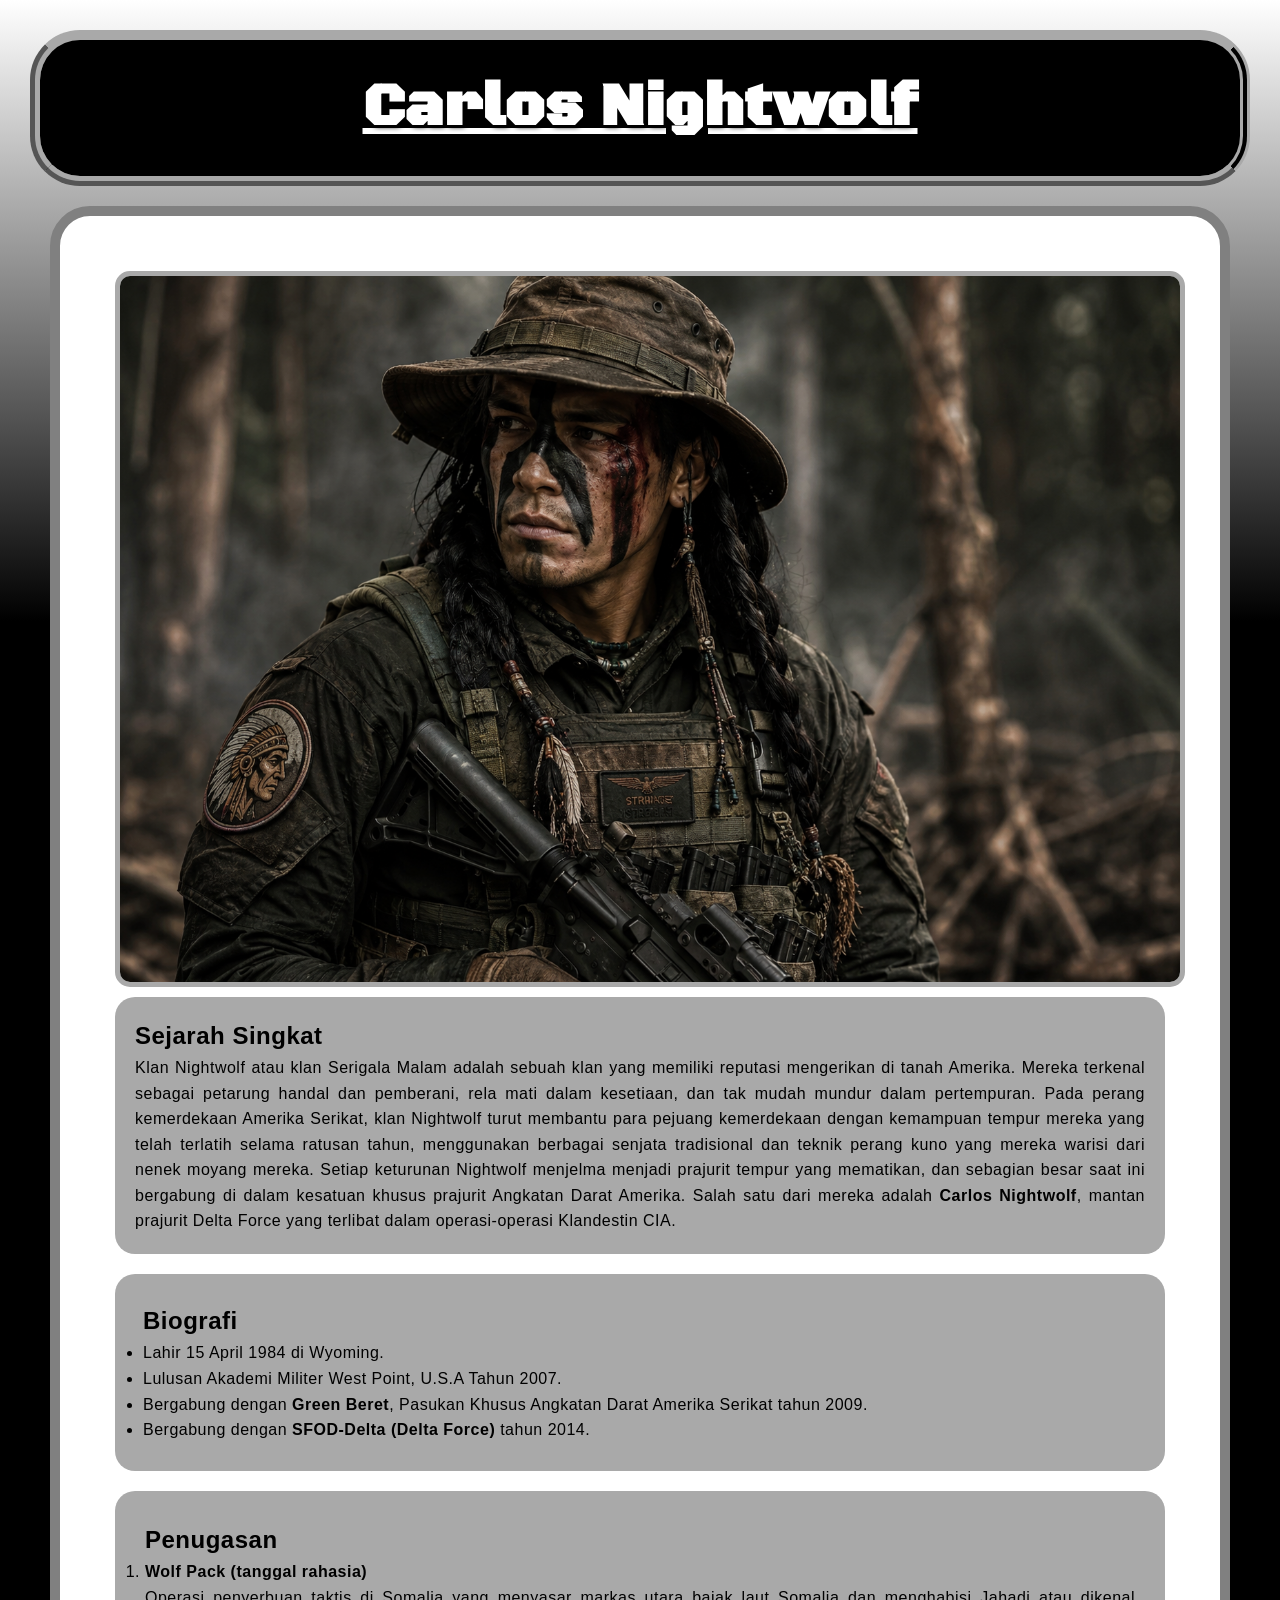
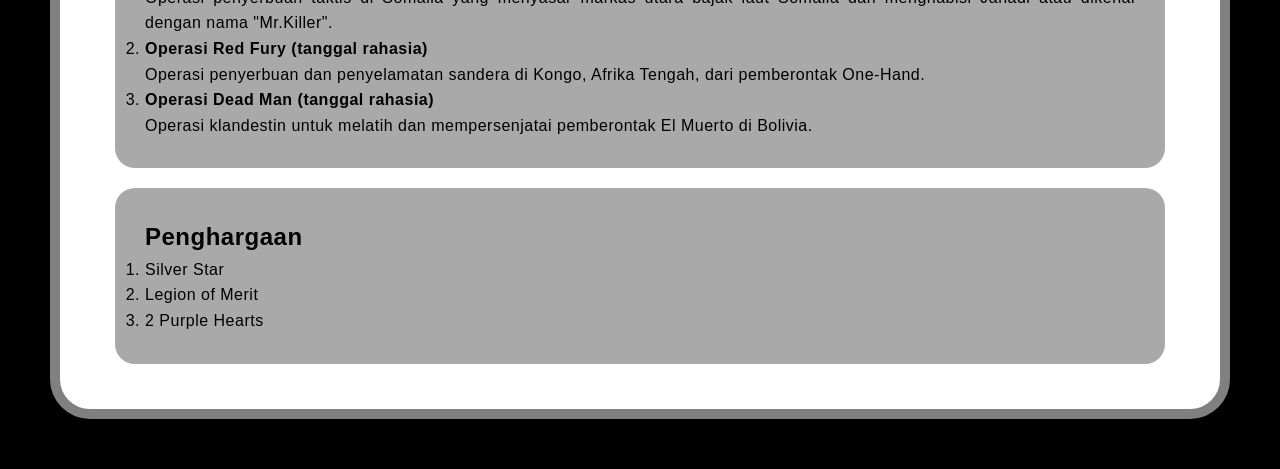
<file: index.html>
<!DOCTYPE html>
<html lang="en">
<head>
    <meta charset="UTF-8">
    <meta name="viewport" content="width=device-width, initial-scale=1.0">
    <link href="styles.css" rel="stylesheet">
    <link href="https://fonts.googleapis.com/css2?family=Black+Ops+One&display=swap" rel="stylesheet">
    <title>Carlos Nightwolf Tribute Page</title>
</head>
<body>
    <header id="nama"><h1>Carlos Nightwolf</h1></header>
    
    <div class="konten">
        <img class="profile-pic" src="Nightwolf.png" alt="Carlos Nightwolf"/>

        <!--Short history-->
        <section class="sejarah-singkat">
        <h2>Sejarah Singkat</h2>
        <p>Klan Nightwolf atau klan Serigala Malam adalah sebuah klan yang memiliki reputasi mengerikan di tanah Amerika. Mereka terkenal sebagai petarung handal dan pemberani, rela mati dalam kesetiaan, dan tak mudah mundur dalam pertempuran. Pada perang kemerdekaan Amerika Serikat, klan Nightwolf turut membantu para pejuang kemerdekaan dengan kemampuan tempur mereka yang telah terlatih selama ratusan tahun, menggunakan berbagai senjata tradisional dan teknik perang kuno yang mereka warisi dari nenek moyang mereka. Setiap keturunan Nightwolf menjelma menjadi prajurit tempur yang mematikan, dan sebagian besar saat ini bergabung di dalam kesatuan khusus prajurit Angkatan Darat Amerika. Salah satu dari mereka adalah <b>Carlos Nightwolf</b>, mantan prajurit Delta Force yang terlibat dalam operasi-operasi Klandestin CIA.
        </section>

        <!--biografi-->
        <section class="biografi">
        <h2>Biografi</h2>
        <ul>
            <li>Lahir 15 April 1984 di Wyoming.</li>
            <li>Lulusan Akademi Militer West Point, U.S.A Tahun 2007.</li>
            <li>Bergabung dengan <b>Green Beret</b>, Pasukan Khusus Angkatan Darat Amerika Serikat tahun 2009.</li>
            <li>Bergabung dengan <b>SFOD-Delta (Delta Force)</b> tahun 2014.</li>    
        </ul>
        </section>

        <!--operasi-->
        <section class="operasi">
        <h2>Penugasan</h2>
        <ol>
            <li>
                <strong>Wolf Pack (tanggal rahasia)</strong>
                <p>Operasi penyerbuan taktis di Somalia yang menyasar markas utara bajak laut Somalia dan menghabisi Jahadi atau dikenal dengan nama "Mr.Killer".</p>
            </li>
            <li>
                <strong>Operasi Red Fury (tanggal rahasia)</strong>
                <p>Operasi penyerbuan dan penyelamatan sandera di Kongo, Afrika Tengah, dari pemberontak One-Hand.</p>
            </li>
            <li>
                <strong>Operasi Dead Man (tanggal rahasia)</strong>
                <p>Operasi klandestin untuk melatih dan mempersenjatai pemberontak El Muerto di Bolivia.</p>
            </li>
        </ol>
        </section>

        <!--penghargaan-->
        <section class="penghargaan">
        <h2>Penghargaan</h2>
        <ol>
            <li>Silver Star</li>
            <li>Legion of Merit</li>
            <li>2 Purple Hearts</li>
        </ol>
        </section>
    </div>
</body>
</html>
</file>
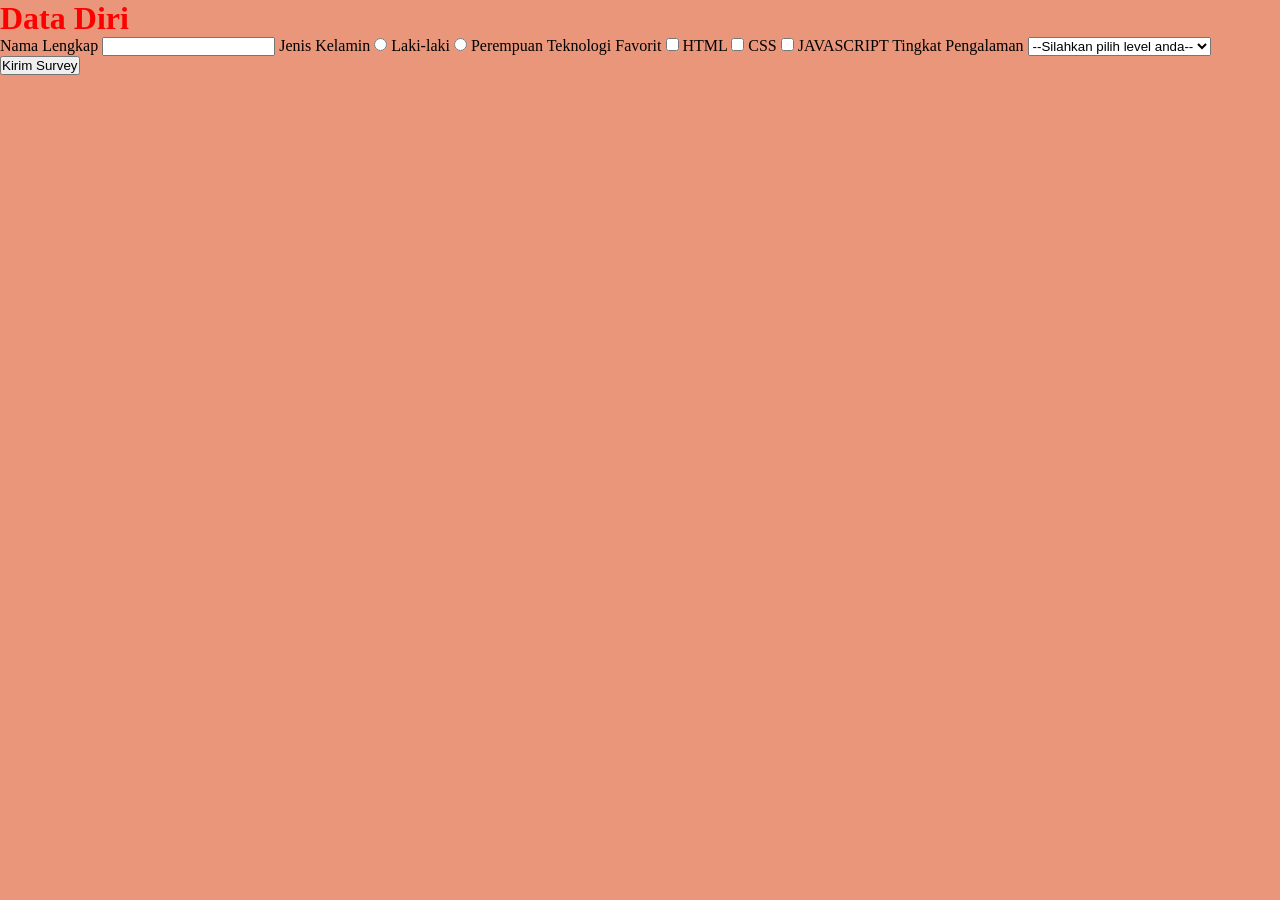
<file: biodata-form/index.html>
<!doctype html>
<html lang="en">
  <head>
    <meta charset="UTF-8" />
    <meta name="viewport" content="width=device-width, initial-scale=1.0" />
    <link rel="stylesheet" href="styles.css" />
    <title>Biodata Form</title>
  </head>
  <body>
    <h1>Data Diri</h1>

    <label for="full-name">Nama Lengkap</label>
    <input type="text" id="full-name" name="fullname" required />

    <label>Jenis Kelamin</label>
    <input type="radio" id="male-id" name="male" value="choosemale" />
    <label for="male-id">Laki-laki</label>
    <input type="radio" id="female-id" name="female" value="choosefemale" />
    <label for="female-id">Perempuan</label>

    <label>Teknologi Favorit</label>
    <input type="checkbox" id="html-input" name="htmlchoice" value="html" />
    <label for="html-input">HTML</label>

    <input type="checkbox" id="css-input" name="css" value="css" />
    <label for="css-input">CSS</label>

    <input
      type="checkbox"
      id="javascript-input"
      name="javascript"
      value="javascript"
    />
    <label for="javascript-input">JAVASCRIPT</label>

    <label for="experience-level">Tingkat Pengalaman</label>
    <select id="experience-level">
      <option value="">--Silahkan pilih level anda--</option>
      <option value="pemula">Pemula</option>
      <option value="amatir">Amatir</option>
      <option value="mahir">Mahir</option>
      <option value="profesional">Pro</option>
      <option value="dewa">Tingkat Dewa</option>
    </select>

    <button>Kirim Survey</button>
  </body>
</html>
</file>
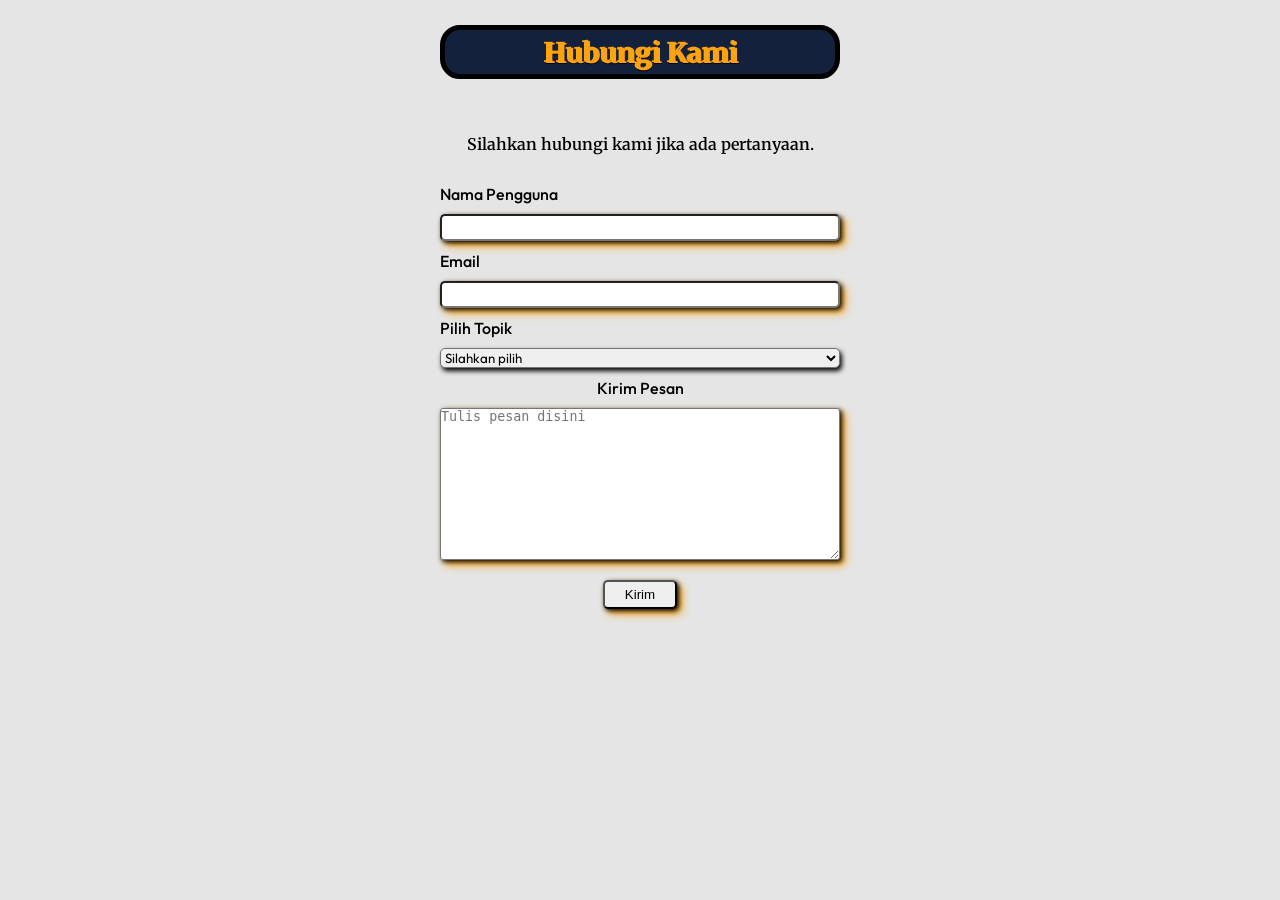
<file: contact us-V1/index.html>
<!DOCTYPE html>
<html lang="en">
<head>
    <meta charset="UTF-8">
    <meta name="viewport" content="width=device-width, initial-scale=1.0">
    <link rel="preconnect" href="https://fonts.googleapis.com">
    <link rel="preconnect" href="https://fonts.gstatic.com" crossorigin>
    <link href="https://fonts.googleapis.com/css2?family=Black+Ops+One&family=Caacupe+One&family=Merriweather:ital,opsz,wght@0,18..144,300..900;1,18..144,300..900&family=Outfit:wght@100..900&display=swap" rel="stylesheet">
    <link rel="stylesheet" href="styles.css">
    <title>Contact Us</title>
</head>
<body>
    <div class="form-header">
    <h1>Hubungi Kami</h1>
    <p>Silahkan hubungi kami jika ada pertanyaan.</p>
    </div>

    <div class="form-group">
    <label for="user-name">Nama Pengguna</label>
    <input
        type="text"
        id="user-name"
        name="username"
        required
    >

    <label for="user-email">Email</label>
    <input
        type="email"
        id="user-email"
        name="useremail"
        required
    >

    <label for="user-topic">Pilih Topik</label>
    <select name="topik" id="user-topic">
        <option value="">Silahkan pilih</option>
        <option value="service">Wedding service</option>
        <option value="organizer">Wedding organizer</option>
        <option value="planner">Wedding Planner</option>
    </select>
    
    <label for="kirim-pesan">Kirim Pesan</label>
    <textarea name="pesan" id="kirim-pesan" rows="10" cols="40" minlength="30" maxlength="400" placeholder="Tulis pesan disini" required></textarea>
    </div>

    <button>Kirim</button>

</body>
</html>
</file>
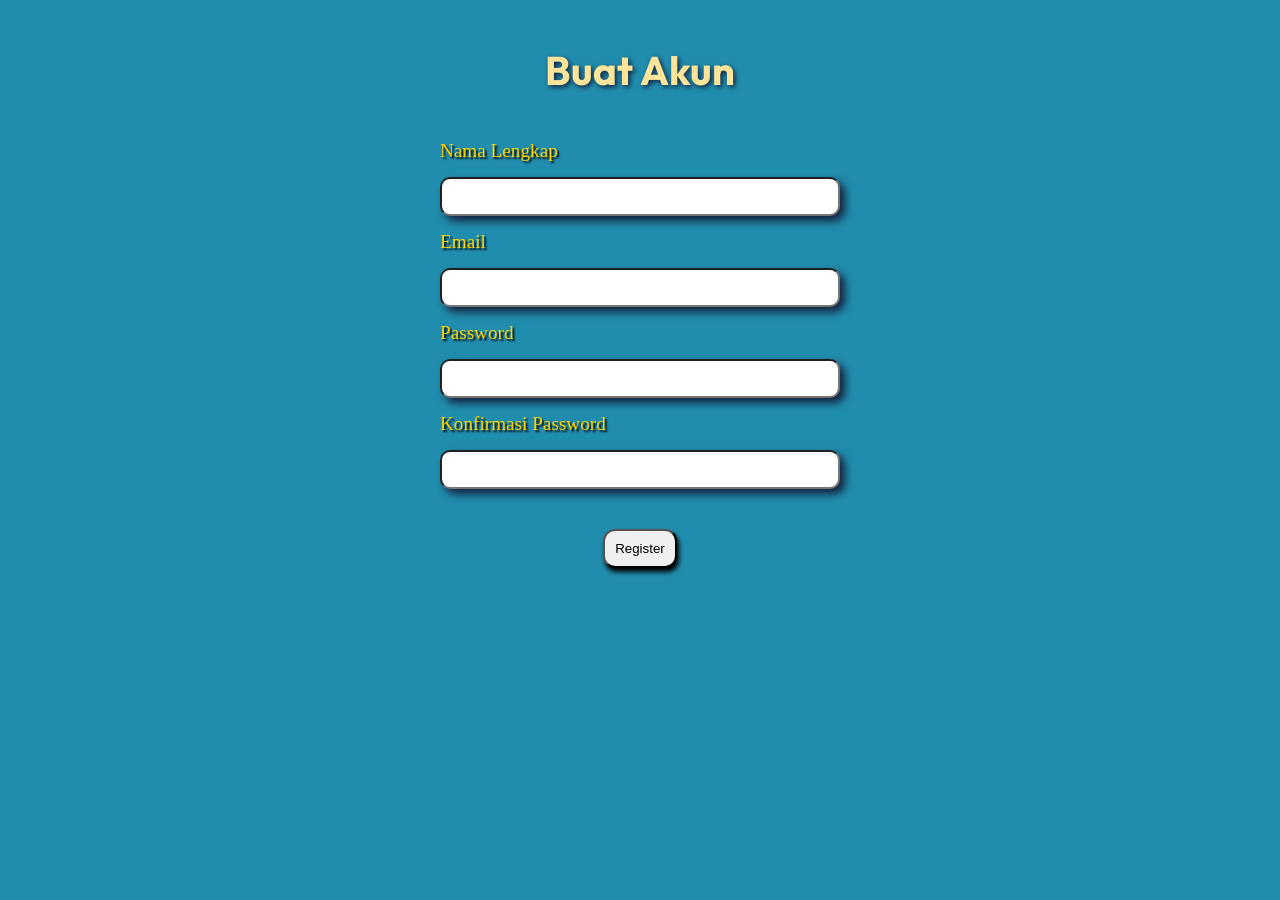
<file: form-V1/index.html>
<!DOCTYPE html>
<html lang="en">
<head>
    <meta charset="UTF-8">
    <meta name="viewport" content="width=device-width, initial-scale=1.0">
    
    <link rel="preconnect" href="https://fonts.googleapis.com">
    <link rel="preconnect" href="https://fonts.gstatic.com" crossorigin>
    <link href="https://fonts.googleapis.com/css2?family=Black+Ops+One&family=Caacupe+One&family=Outfit:wght@100..900&display=swap" rel="stylesheet">

    <link rel="stylesheet" href="styles.css">
    <title>Registration-form</title>
</head>
<body>
    <h1>Buat Akun</h1>

    <div class="full-name">
        <label for="fullname">Nama Lengkap</label>
        <input
            id="fullname"
            name="fullname"
            type="text"
            required
        >
    </div>

    <div class="email-only">
        <label for="emailonly">Email</label>
        <input
            id="emailonly"
            name="emailonly"
            type="email"
            required
        >
    </div>

    <div class="password-only">
        <label for="passwordonly">Password</label>
        <input
            id="passwordonly"
            name="passwordonly"
            type="password"
            required
        >
    </div>

    <div class="confirm-pass">
        <label for="confirmpassword">Konfirmasi Password</label>
        <input
            id="confirmpassword"
            name="confirmpassword"
            type="password"
            required
        >
    </div>

    <button>Register</button>
    

</body>
</html>
</file>
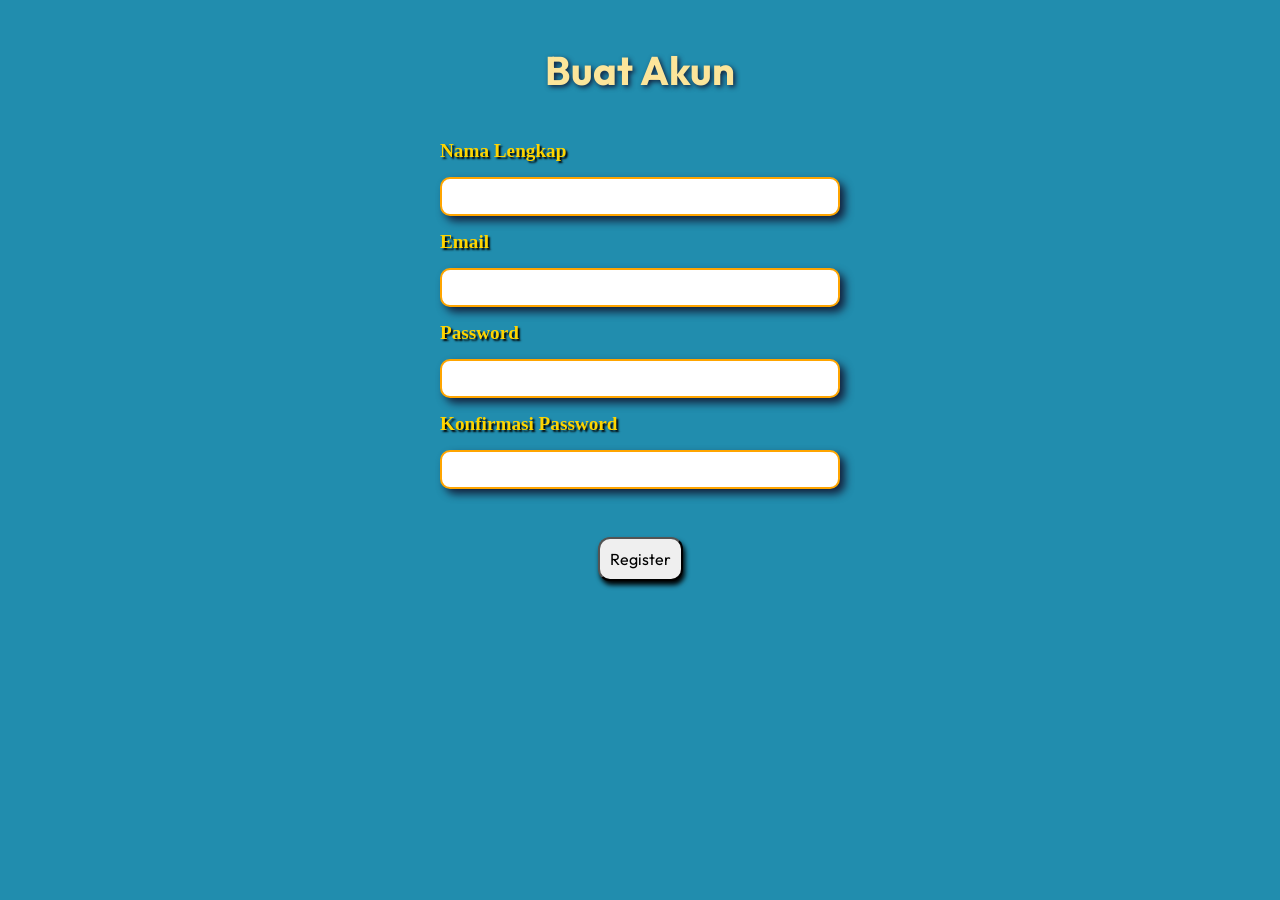
<file: form-V2/index.html>
<!DOCTYPE html>
<html lang="en">
<head>
    <meta charset="UTF-8">
    <meta name="viewport" content="width=device-width, initial-scale=1.0">
    
    <link rel="preconnect" href="https://fonts.googleapis.com">
    <link rel="preconnect" href="https://fonts.gstatic.com" crossorigin>
    <link href="https://fonts.googleapis.com/css2?family=Black+Ops+One&family=Caacupe+One&family=Outfit:wght@100..900&display=swap" rel="stylesheet">

    <link rel="stylesheet" href="styles.css">
    <title>Registration-form</title>
</head>
<body>
    <h1>Buat Akun</h1>

    <div class="form-group">
        <label for="fullname">Nama Lengkap</label>
        <input
            id="fullname"
            name="fullname"
            type="text"
            required
        >
    </div>

    <div class="form-group">
        <label for="emailonly">Email</label>
        <input
            id="emailonly"
            name="emailonly"
            type="email"
            required
        >
    </div>

    <div class="form-group">
        <label for="passwordonly">Password</label>
        <input
            id="passwordonly"
            name="passwordonly"
            type="password"
            required
        >
    </div>

    <div class="form-group">
        <label for="confirmpassword">Konfirmasi Password</label>
        <input
            id="confirmpassword"
            name="confirmpassword"
            type="password"
            required
        >
    </div>

    <button>Register</button>
    

</body>
</html>
</file>
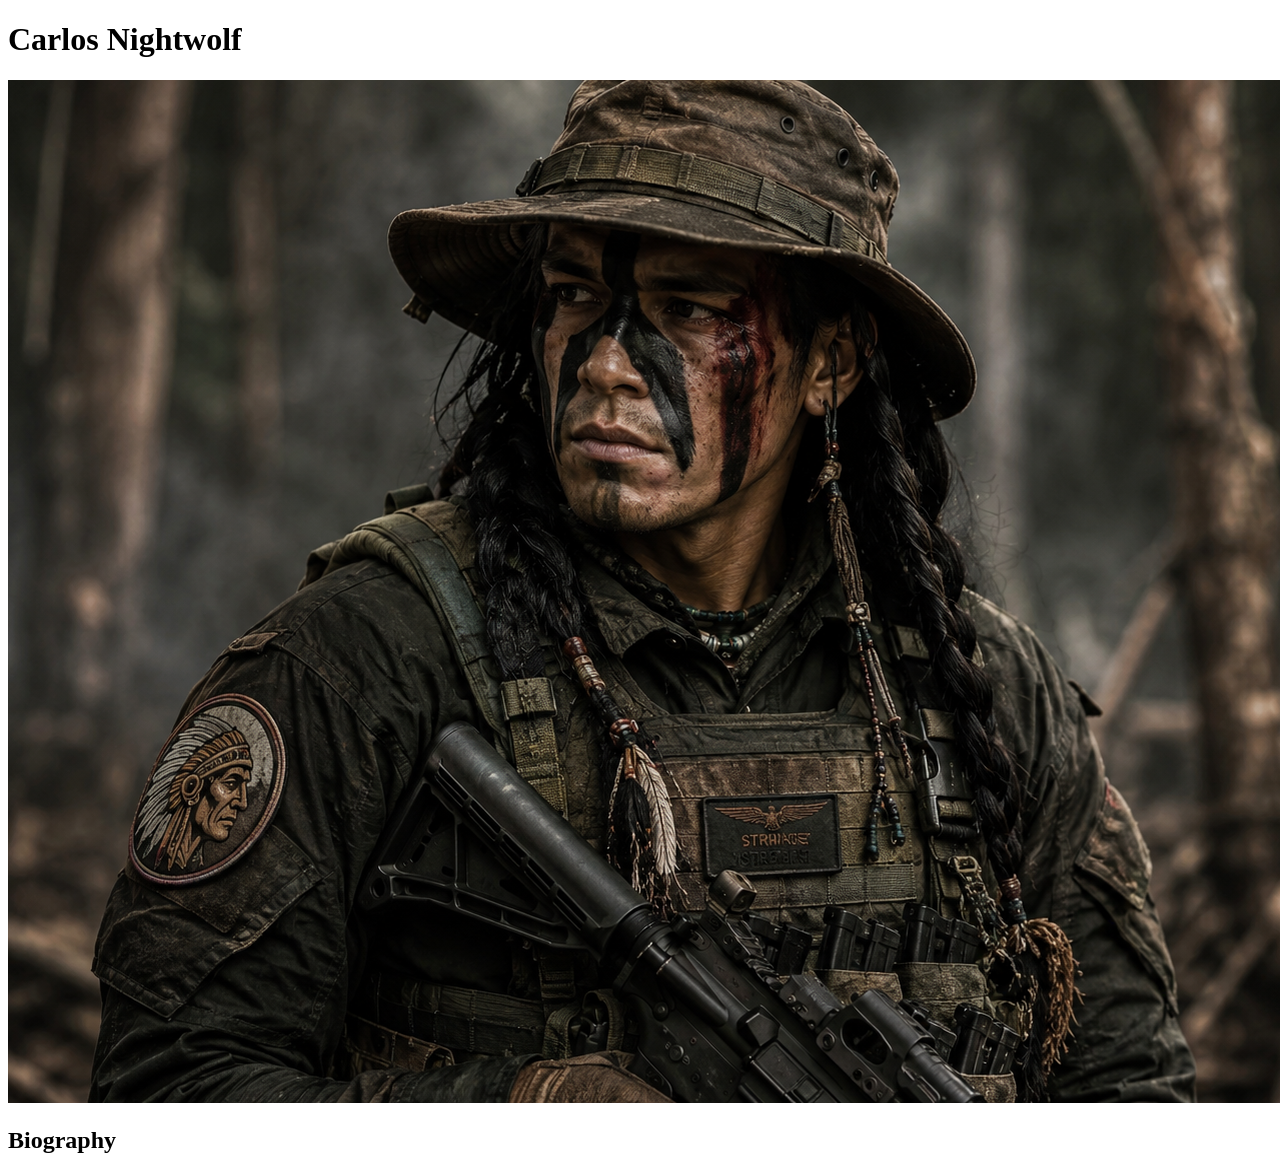
<file: Learnfront-end/index.html>
<!DOCTYPE html>
<html lang="en">
<head>
    <meta charset="UTF-8">
    <meta name="viewport" content="width=device-width, initial-scale=1.0">
    <title>Carlos Nightwolf Tribute</title>
</head>
<body>
    <h1>Carlos Nightwolf</h1>
    <img src="Nightwolf.png"/>
    <section><h2>Biography</h2><p></p></section>
</body>
</html>
</file>
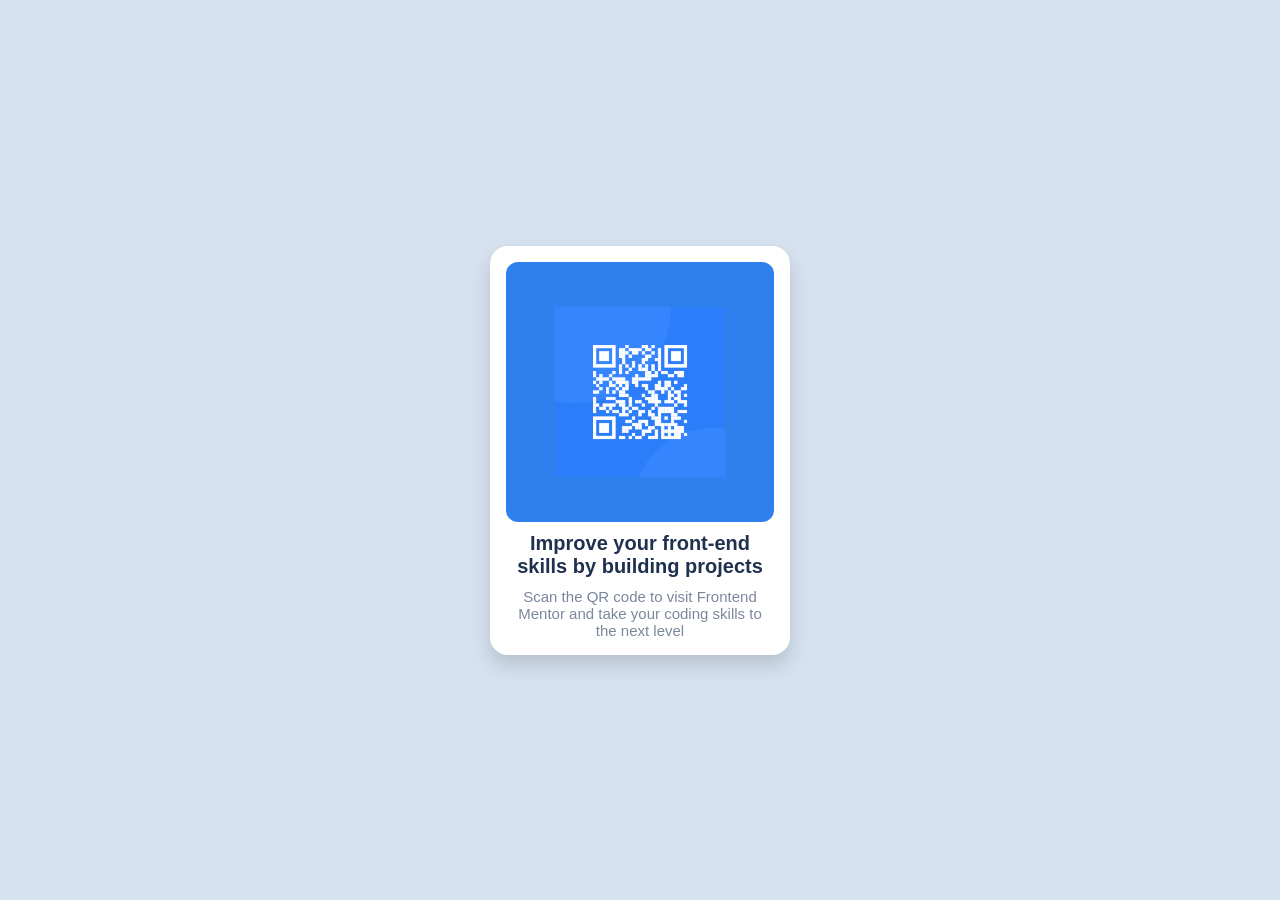
<file: qr-code/index.html>
<!DOCTYPE html>
<html lang="en">
<head>
    <meta charset="UTF-8">
    <meta name="viewport" content="width=device-width, initial-scale=1.0">
    <link href="styles.css" rel="stylesheet">
    <title>QR-CODE</title>
</head>
<body>
    <div class="container">
        <div class="img-box">
            <img src="image-qr-code.png">
        </div>
        <div class="text-card">
        <h2>Improve your front-end skills by building projects</h2>
        <p>Scan the QR code to visit Frontend Mentor and take your coding skills to the next level</p>
        </div>
    </div>
</body>
</html>
</file>
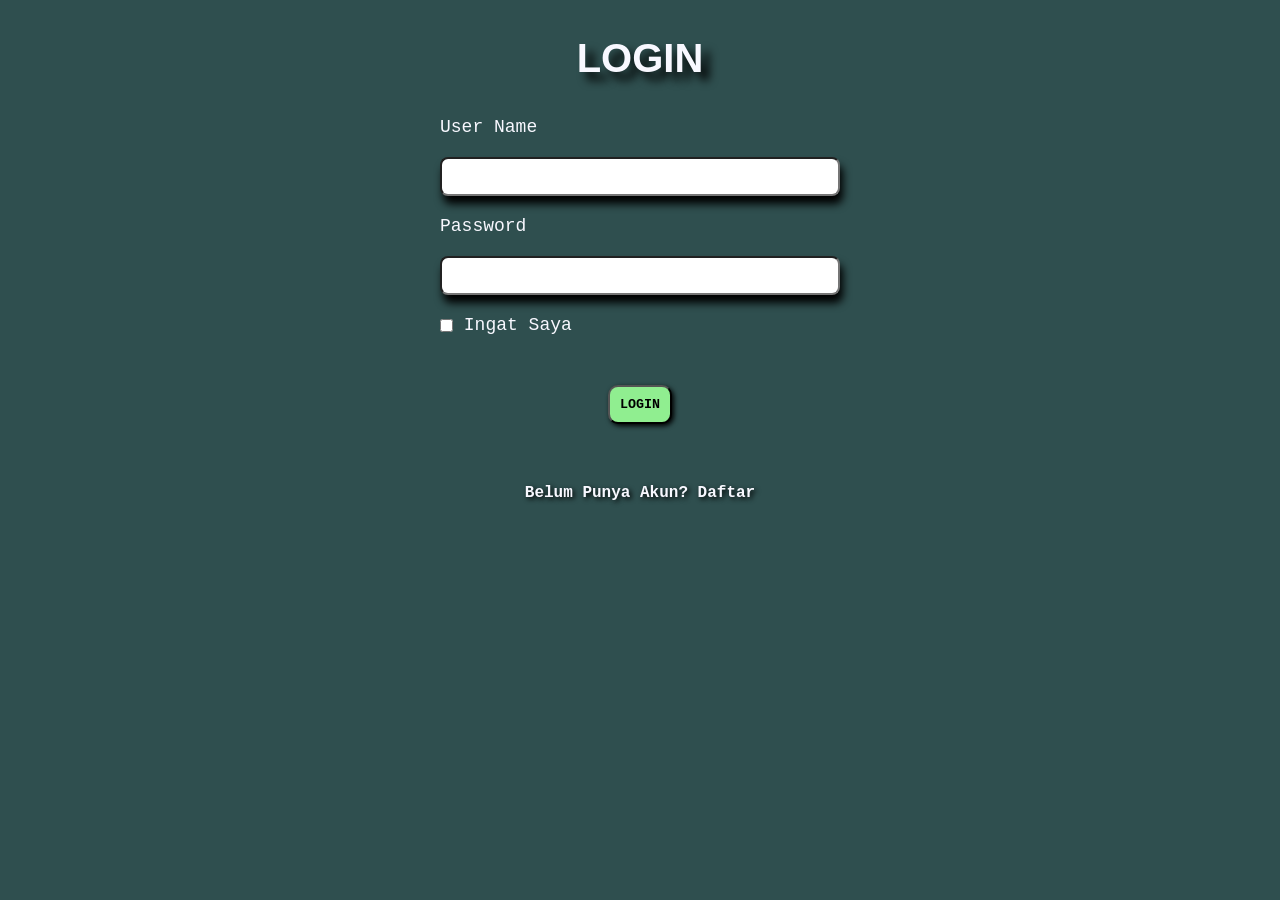
<file: simple-form/index.html>
<!DOCTYPE html>
<html lang="en">
<head>
    <meta charset="UTF-8">
    <meta name="viewport" content="width=device-width, initial-scale=1.0">
    <link rel="stylesheet" href="styles.css">
    <title>Simple Form</title>
</head>
<body>
    <h1>LOGIN</h1>

    <label for="username">User Name</label>
    <input 
        type="name"
        id="username"
        name="username"
        required
    >
    <label for="userpassword">Password</label>
    <input
        type="password"
        id="userpassword"
        name="userpassword"
        required
    >

    <div class="me-remember">
    <input 
        type="checkbox" 
        id="remember-me" 
        name="remember-me"
    >
    <label for="remember-me">Ingat Saya</label>
    </div>

    <button>LOGIN</button>

    <p><a href="#">Belum Punya Akun? Daftar</a></p>
   
</body>
</html>
</file>
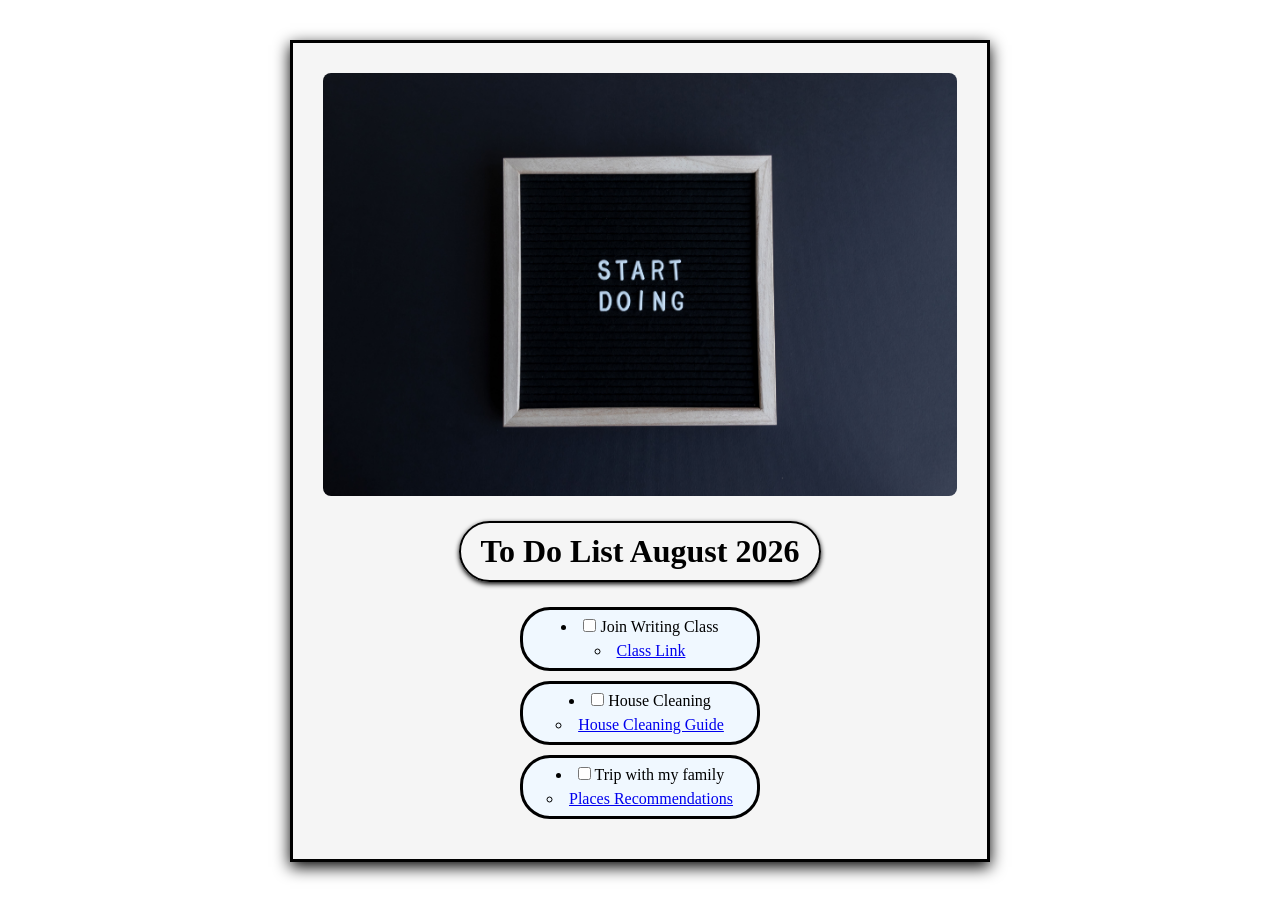
<file: Learnfront-end/todo-list/index.html>
<!DOCTYPE html>
<html lang="en">
<head>
    <meta charset="UTF-8">
    <meta name="viewport" content="width=device-width, initial-scale=1.0">
    <link href="styles.css" rel="stylesheet"/>
    <title>TODO-LIST</title>
</head>
<body>
    <div class="container">
    <header>
        <img class="head-pic" src="pexels-jorgeural-9169932.jpg" alt="header picture"/>
        <h1>To Do List August 2026</h1>
    </header>

    <main>
        <ul class="three-list">
            <div class="first-card">
            <li>
                <input type="checkbox" id="join-write-class"/>
                <label for="join-write-class">Join Writing Class</label>
                <ul class="first-link">
                    <li>
                        <a href="https://tempoinstitute.com/daftar-kelas" alt="tempo class-Pelatihan Menulis" target="_blank">Class Link</a>
                    </li>
                </ul>
            </li>
            </div>
            <div class="second-card">
            <li>
                <input type="checkbox" id="clean-house"/>
                <label for="clean-house">House Cleaning</label>
                <ul class="second-link">
                    <li>
                        <a href="https://www.cleaninginstitute.org/cleaning-tips/clean-home/fast-and-efficient-home-cleaning-guide" alt="House Cleaning Guide" target="_blank">House Cleaning Guide</a>
                    </li>
                </ul>
            </li>
            </div>
            <div class="third-card">
            <li>
                <input type="checkbox" id="family-trip"/>
                <label for="family-trip">Trip with my family</label>
                <ul class="third-link">
                    <li>
                        <a href="https://travel-lush.com/6-places-to-visit-bali/" alt="places to visit in Bali" target="_blank">Places Recommendations</a>
                    </li>
                </ul>
            </li>
            </div>
        </ul>
    </main>
    </div>
</body>
</html>
</file>
<file: styles.css>
body {
    background: linear-gradient(to top, black 70%, white);
    margin: 0;
    padding: 30px;
    font-size: 16px;
    line-height: 1.6;
    letter-spacing: 0.5px;
    font-family:Verdana, Geneva, Tahoma, sans-serif;
    color: black;
    text-align: justify;
}
#nama {
    font-size: 30px;
    text-align: center;
    font-family: "Black Ops One", sans-serif;
    color:white;
    background: black;
    text-decoration:underline;
    text-shadow: 2px 2px 5px black;
    padding: 20px;
    border-radius: 50px;
    border-style:solid double ridge groove;
    border-width: 10px;
    border-color: darkgray;
    
}
.profile-pic {
    display: block;
    width: 100%;
    height: auto;
    margin: 10px;
    border: 5px solid darkgrey;
    box-sizing: border-box;
    border-radius: 15px;
}
* {
    margin: 0;
    padding: 0;
    box-sizing: border-box;
}
.konten {
    background-color: white;
    padding: 45px;
    max-width: 100%;
    margin: 20px;
    border-radius: 40px;
    border: 10px solid grey;
}
.sejarah-singkat {
    background-color: darkgrey;
    padding: 20px;
    border-radius: 20px;
    margin-left: 10px;
    margin-right: 10px;
}
.biografi {
    background-color: darkgrey;
    padding: 28px;
    border-radius: 20px;
    margin-left: 10px;
    margin-right: 10px;
    margin-top: 20px;
}
.operasi {
    background-color: darkgrey;
    padding: 30px;
    border-radius: 20px;
    margin-left: 10px;
    margin-right: 10px;
    margin-top: 20px;
}
.penghargaan {
    background-color: darkgrey;
    padding: 30px;
    border-radius: 20px;
    margin-left: 10px;
    margin-right: 10px;
    margin-top: 20px;
}
</file>
<file: biodata-form/styles.css>
* {
    margin: 0;
    padding: 0;
    box-sizing: border-box;
}

body {
    background-color:darksalmon;
}

h1 {
    color: red;
}
</file>
<file: contact us-V1/styles.css>
* {
    margin: 0;
    padding: 0;
    box-sizing: border-box;
}

body {
    background-color:#e5e5e5 ;
}

.form-header{
    text-align: center;
    font-family: "Merriweather", serif;
    
}

h1 {
    display:inline-block;
    width: 60%;
    max-width: 400px;
    margin: 25px auto;
    padding: 5px 15px;
    font-weight: 800;
    font-optical-sizing: auto;
    font-size: 1.7em;
    color:#fca311;
    text-shadow: 
    2px 1px #fca311,
    2px 2px 0 black;
    border: 5px solid black;
    border-radius: 20px;
    background-color: #14213d;
}

p {
    display:block;
    width: 60%;
    max-width: 400px;
    padding: 20px 10px;
    margin: 10px auto;
    font-weight: 600;
   
}

.form-group label {
    display:block;
    width: 60%;
    max-width: 400px;
    margin: auto;
    padding: 2px auto;
    font-weight:500;
    font-family: "Outfit", serif;
}

.form-group input {
    display: block;
    width: 60%;
    max-width: 400px;
    margin: 10px auto;
    padding: 4px;
    border-radius: 5px;
    cursor: pointer;
    box-shadow: 
    2px 2px 5px black,
    5px 5px 8px #fca311
}

.form-group label[for="kirim-pesan"] {
    display: block;
    text-align: center;
    width: 60%;
    max-width: 400px;
    margin: 10px auto;
        
}

#user-topic {
    display: block;
    width: 60%;
    max-width: 400px;
    margin: 10px auto;
    padding: 5px auto;
    border-radius: 5px;
    box-shadow: 2px 3px 5px black;
    font-family: "Outfit", serif;
    cursor: pointer;
    
}

textarea {
    display: block;
    width: 60%;
    max-width: 400px;
    margin: 10px auto;
    border-radius: 3px;
    cursor: pointer;
    box-shadow: 
    2px 2px 5px black,
    5px 5px 8px #fca311
}

button {
    display: block;
    margin: 20px auto;
    padding: 5px 20px;
    border-radius: 5px;
    cursor: pointer;
    transition: 0.3s ease;
    box-shadow: 
    2px 2px 5px black,
    5px 5px 8px #fca311;
}

.form-group input:focus {
    outline: none;
    border: 5px solid #14213d;
}

.form-group textarea:focus {
    outline: none;
    border: 5px solid #14213d;
}

button:hover {
    background-color: #fca311;
    transform: translateX(5px);
    
}
</file>
<file: form-V1/styles.css>
* {
    margin: 0;
    padding: 0;
    box-sizing: border-box;
}

body {
    background-color:#218DAE ;
    font-family: Cambria, Cochin, Georgia, Times, 'Times New Roman', serif;
    color: #FCE59A;
}

h1 {
    font-size: 2.5em;
    margin: 5vh;
    font-family: 'Outfit';
    text-align: center;
    text-shadow: 2px 2px 5px #14213d;
}

.full-name input {
    display: block;
    margin: 15px auto;
    width: 60%;
    max-width: 400px;
    padding: 10px;
    border-radius: 10px;
    box-shadow: 5px 5px 8px #14213d;
}

.full-name input:focus {
    outline: none;
    border: 5px solid #ffd500;
}

.full-name label {
    display: block;
    width: 60%;
    max-width: 400px;
    margin: 15px auto;
    color: #ffd500;
    font-weight: 2rem;
    font-size: 1.2em;
    text-shadow: 2px 2px 2px black;
}

.email-only input {
    display: block;
    width: 60%;
    max-width: 400px;
    padding: 10px;
    margin: 15px auto;
    border-radius: 10px;
    box-shadow: 5px 5px 8px #14213d;
}

.email-only label {
    display: block;
    width: 60%;
    max-width: 400px;
    margin: 15px auto;
    font-weight: 2rem;
    font-size: 1.2em;
    color: #ffd500;
    text-shadow: 2px 2px 2px black;
}

.email-only input:focus {
    outline: none;
    border: 5px solid #ffd500;
}

.password-only input{
    display: block;
    width: 60%;
    max-width: 400px;
    margin: 15px auto;
    padding: 10px;
    border-radius: 10px;
    box-shadow: 5px 5px 8px #14213d;

}

.password-only label {
    display: block;
    width: 60%;
    max-width: 400px;
    margin: 15px auto;
    font-weight: 2rem;
    font-size: 1.2em;
    color: #ffd500;
    text-shadow: 2px 2px 2px black;
}

.password-only input:focus {
    outline: none;
    border: 5px solid #ffd500;

}

.confirm-pass input {
    display: block;
    width: 60%;
    max-width: 400px;
    margin: 15px auto;
    padding: 10px;
    border-radius: 10px;
    box-shadow: 5px 5px 8px #14213d;
}

.confirm-pass label {
    display: block;
    width: 60%;
    max-width: 400px;
    margin: 15px auto;
    font-weight: 2rem;
    font-size: 1.2em;
    color: #ffd500;
    text-shadow: 2px 2px 2px black;
}

.confirm-pass input:focus {
    outline: none;
    border: 5px solid #ffd500;
}

button {
    display: block;
    margin: 3em auto;
    padding: 10px;
    border-radius: 12px;
    box-shadow: 2px 4px 5px black;
}    
    
button:hover {
    background-color:#ffd500;
    cursor: pointer;
}
</file>
<file: form-V2/styles.css>
* {
    margin: 0;
    padding: 0;
    box-sizing: border-box;
}

body {
    background-color:#218DAE ;
    font-family: Cambria, Cochin, Georgia, Times, 'Times New Roman', serif;
    color: #FCE59A;
}

h1 {
    font-size: 2.5em;
    margin: 5vh;
    font-family: 'Outfit';
    text-align: center;
    text-shadow: 2px 2px 5px #14213d;
}

.form-group input {
    display: block;
    margin: 15px auto;
    width: 60%;
    max-width: 400px;
    padding: 10px;
    border-radius: 10px;
    box-shadow: 5px 5px 8px #14213d;
    cursor:pointer;
}

.form-group input:focus {
    outline: none;
    border: 5px solid #ffd500;
}

.form-group input:invalid {
    border: 2px solid orange;
}

.form-group label {
    display: block;
    width: 60%;
    max-width: 400px;
    margin: 15px auto;
    color: #ffd500;
    font-weight:800;
    font-size: 1.2em;
    text-shadow: 2px 2px 2px black;
}

button {
    display: block;
    margin: 3em auto;
    padding: 10px;
    border-radius: 12px;
    box-shadow: 2px 4px 5px black;
    font-family: 'Outfit';
    font-size: 1em;
}    
    
button:hover {
    background-color:#ffd500;
    cursor: pointer;
    transform: translateY(3px);
}
</file>
<file: qr-code/styles.css>
* {
    margin: 0;
    padding: 0;
    box-sizing: border-box;
}

body {
    margin: 0;
    background-color: #d6e2f0;
    display: flex;
    justify-content: center;
    align-items: center;
    height: 100vh;
    font-family: Arial, Helvetica, sans-serif;
}
.container {
    width: 300px;
    background: white;
    padding: 16px;
    border-radius: 18px ;
    text-align: center;
    box-shadow: 0 10px 20px rgba(0,0,0,.15);
}

.img-box {
    display: flex;
    justify-content: center;
    align-items: center;
    height: 260px;
    background: #2f80ed;
    border-radius: 12px;
}
    
.img-box img{
    width: 170px;
}

h2 {
    font-size: 20px;
    padding-top: 10px;
    color: #1f314f;
}

p {
    color: #7b879d;
    padding-top: 10px;
    font-size: 15px;
}
</file>
<file: simple-form/styles.css>
* {
    margin: 0;
    padding: 0;
    box-sizing: border-box;
}

body {
    background-color: darkslategrey;
}

h1 {
    font-family: Arial, Helvetica, sans-serif;
    color:ghostwhite;
    padding:16px;
    margin:20px;
    text-align: center;
    font-size: 40px;
    text-shadow: 8px 8px 10px black;


}

/* input-box name dan email */
#username, #userpassword {
    display: block;
    width: 60%;
    max-width: 400px;
    margin: 15px auto;
    padding: 10px;
    border-radius: 8px;
    box-shadow: 3px 8px 8px black;
}

#username:focus {
    border: 5px solid darkgreen;
    outline: none;
}

#userpassword:focus {
    border: 5px solid darkgreen;
    outline: none;
}

.me-remember {
    font-family: 'Courier New', Courier, monospace;
    width: 60%;
    max-width: 400px;
    margin: 20px auto;
    color:ghostwhite;
    text-align: left;
    font-size: 18px;
    cursor: pointer;
     
    
}

input[type="checkbox"] {
    vertical-align: middle;
    cursor: pointer;
    accent-color: lightgreen;    
}

/*label nama Username dan Password */
label[for="username"],
label[for="userpassword"] {

    display:block;
    width: 60%;
    max-width: 400px;
    margin: 20px auto;
    color:ghostwhite;
    font-family:'Courier New', Courier, monospace;
    font-size: 18px;
}

button {
    display: block;
    margin: 50px auto;
    padding: 10px;
    font-family: 'Courier New', Courier, monospace;
    font-weight: bolder;
    background-color: lightgreen;
    border-radius: 10px;
    box-shadow: 2px 2px 5px black;    
}

p {
    margin-top: 60px;
    font-family: 'Courier New', Courier, monospace;
    font-weight:bold;
    color: ghostwhite;
    text-shadow: 2px 2px 5px black;
    text-align: center;
    
}

p a {
    color:ghostwhite;
    text-decoration: none;
}

a:hover {
    color: darkcyan;
    
}
</file>
<file: Learnfront-end/todo-list/styles.css>
* {
    margin: 0;
    padding: 0;
    box-sizing: border-box;
}

.container {
    width: 700px;
    margin: 40px auto;
    background-color:whitesmoke;
    border: 3px solid black;
    border: radius 10px;
    padding: 30px;
    box-shadow: 0 5px 15px rgba(0, 0, 0, 2);
}

.head-pic {
    width: 100%;
    display: block;
    border-radius: 8px;
}

h1 {
    width:fit-content;
    margin: 25px auto;
    padding: 10px 20px;
    border: 2px solid black;
    border-radius: 40px;
    box-shadow: 0 2px 5px rgba(0, 0, 0, 1);
    
    
}

h1:hover {
    transform: translateY(-2px);
    background-color: beige;
}   

.three-list {
    text-align: center;
    list-style-position: inside;
    line-height: 1.5;
}

.first-card {
    width: 240px;
    margin: 10px auto;
    background-color: aliceblue;
    border: 3px solid black;
    border-radius: 30px;
    padding: 5px;
    transition: 0.3s ease;

}
.first-card:hover {
    transform: scale(1.05) translateY(-2px);
    
}
.first-link:visited {
    color:red;
}
.first-link:hover {
    color:orange;
}
.second-card {
    width: 240px;
    margin: 10px auto;
    background-color: aliceblue;
    border: 3px solid black;
    border-radius: 30px;
    padding: 5px;
    transition: 0.3s ease;
}
.second-card:hover {
    transform: translateY(-2px) scale(1.05);
}
.second-link:visited {
    color:red;
}
.second-link:hover {
    color:orange;
}
.third-card {
    width: 240px;
    margin: 10px auto;
    background-color: aliceblue;
    border: 3px solid black;
    border-radius: 30px;
    padding: 5px;
    transition: 0.3s ease;
}
.third-card:hover {
    transform: translateY(-2px) scale(1.05);
}
.third-link:visited {
    color:red;
}
.third-link:hover {
    color:orange;
}
</file>
